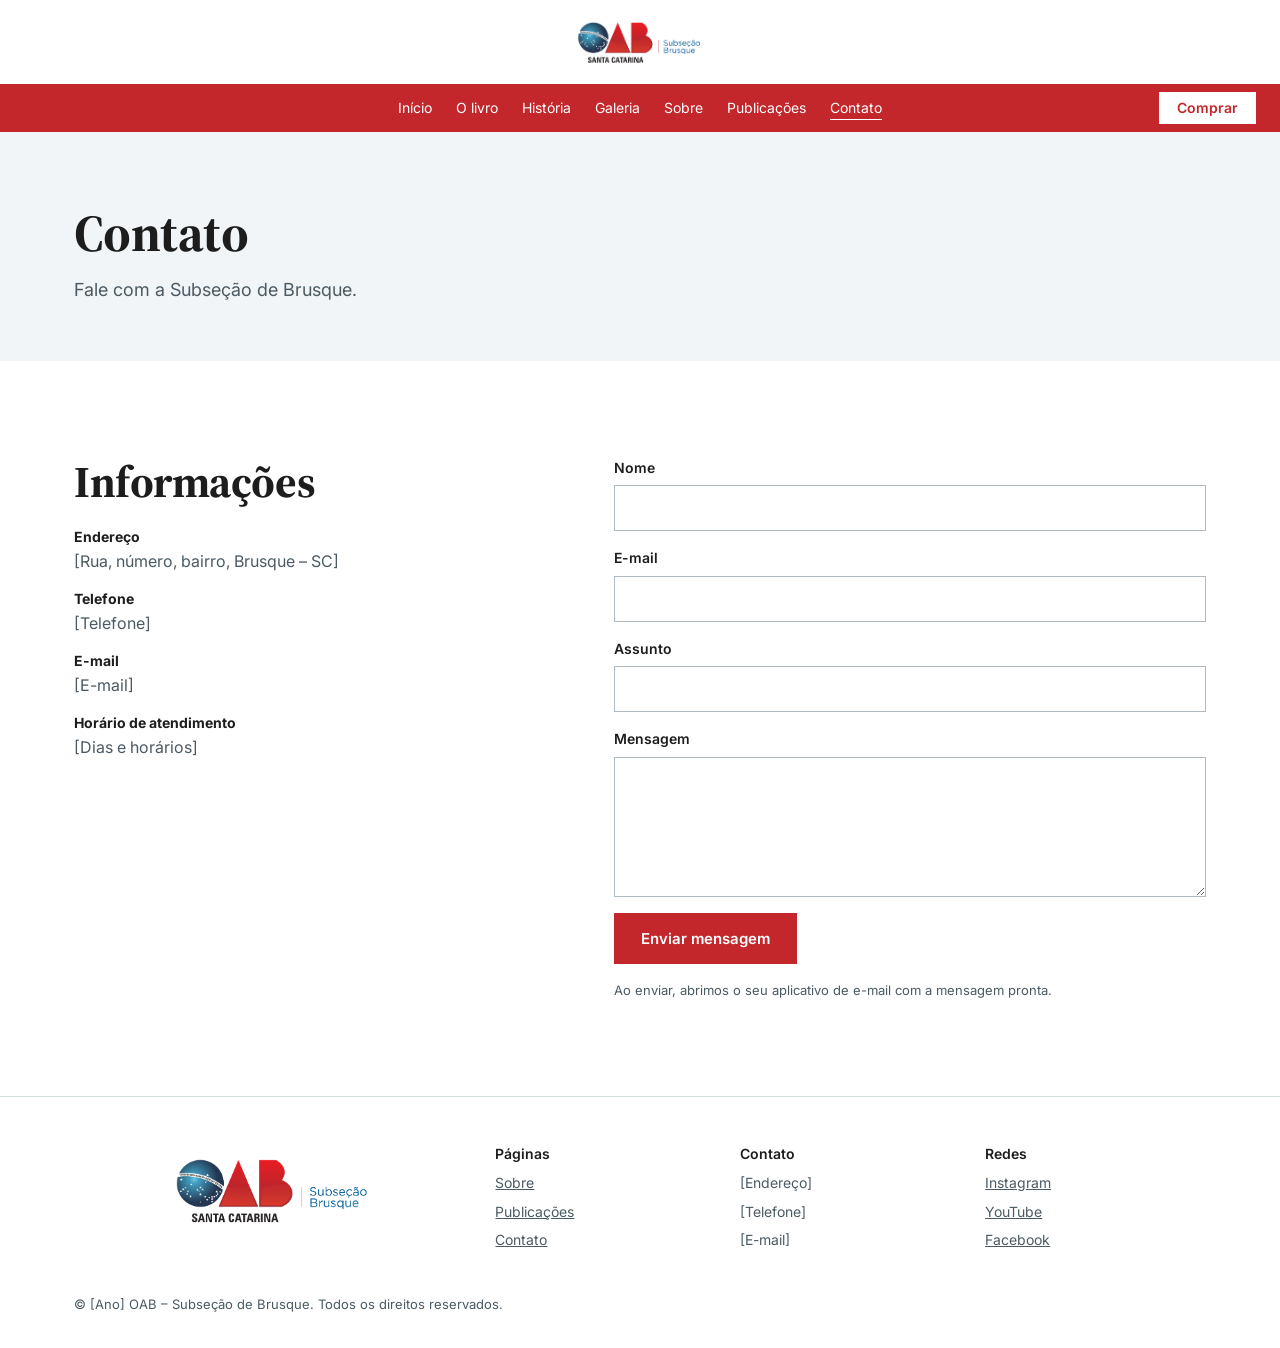
<file: pages/contato.html>
<!DOCTYPE html>
<html lang="pt-BR">

<head>
  <meta charset="utf-8">
  <meta name="viewport" content="width=device-width, initial-scale=1, viewport-fit=cover">
  <title>Contato – OAB Subseção Brusque</title>
  <meta name="description" content="Entre em contato com a OAB Subseção Brusque.">
  <!-- IMAGEM: assets/icons/favicon.png (32x32 ou 64x64, PNG) -->
  <link rel="icon" href="../assets/icons/favicon.png">
  <link rel="stylesheet"
    href="https://fonts.googleapis.com/css2?family=Inter:wght@300;400;600;800&family=Source+Serif+4:ital,wght@0,600;0,700;1,400&display=swap">
  <link rel="stylesheet" href="../css/style.css">
  <link rel="stylesheet" href="../css/responsivo.css">
</head>

<body>
  <div class="site-head">
    <header class="top">
      <!-- IMAGEM: assets/img/logo-oab-brusque.png (logo completo OAB + Subseção Brusque, fundo transparente) -->
      <a class="logo" href="../index.html"><img src="../assets/img/sobre/logo-oab-brusque.png"
          alt="OAB Santa Catarina – Subseção Brusque"></a>
    </header>
    <nav aria-label="Principal">
      <a class="l" href="../index.html">Início</a><a class="l" href="../index.html#livro">O livro</a><a class="l"
        href="../index.html#historia">História</a><a class="l" href="../index.html#galeria">Galeria</a><a class="l"
        href="../pages/sobre.html">Sobre</a><a class="l" href="../pages/publicacoes.html">Publicações</a><a class="l on"
        href="../pages/contato.html">Contato</a>
      <a class="buy" href="#link-compra" target="_blank" rel="noopener">Comprar</a>
    </nav>
  </div>

  <main>
    <section class="page-hero">
      <div class="wrap">
        <h1>Contato</h1>
        <p>Fale com a Subseção de Brusque.</p>
      </div>
    </section>
    <section class="pad">
      <div class="wrap contact">
        <div>
          <h2>Informações</h2>
          <ul>
            <li><b>Endereço</b>[Rua, número, bairro, Brusque – SC]</li>
            <li><b>Telefone</b>[Telefone]</li>
            <li><b>E-mail</b>[E-mail]</li>
            <li><b>Horário de atendimento</b>[Dias e horários]</li>
          </ul>
          <!-- MAPA: cole aqui o iframe do Google Maps (Compartilhar > Incorporar um mapa) -->
        </div>
        <form class="cf" id="contactForm">
          <label>Nome<input name="nome" required autocomplete="name"></label>
          <label>E-mail<input name="email" type="email" required autocomplete="email"></label>
          <label>Assunto<input name="assunto" required></label>
          <label>Mensagem<textarea name="mensagem" required></textarea></label>
          <button class="btn solid" type="submit">Enviar mensagem</button>
          <p class="note">Ao enviar, abrimos o seu aplicativo de e-mail com a mensagem pronta.</p>
        </form>
      </div>
    </section>
  </main>

  <footer>
    <div class="wrap">
      <div class="fgrid">
        <div>
          <a class="logo sm" href="../index.html"><img src="../assets/img/sobre/logo-oab-brusque.png"
              alt="OAB Subseção Brusque"></a>
        </div>
        <div>
          <h4>Páginas</h4>
          <ul>
            <li><a href="../pages/sobre.html">Sobre</a></li>
            <li><a href="../pages/publicacoes.html">Publicações</a></li>
            <li><a href="../pages/contato.html">Contato</a></li>
          </ul>
        </div>
        <div>
          <h4>Contato</h4>
          <ul>
            <li>[Endereço]</li>
            <li>[Telefone]</li>
            <li>[E-mail]</li>
          </ul>
        </div>
        <div>
          <h4>Redes</h4>
          <ul>
            <li><a href="#instagram">Instagram</a></li>
            <li><a href="#youtube-canal">YouTube</a></li>
            <li><a href="#facebook">Facebook</a></li>
          </ul>
        </div>
      </div>
      <p class="copy">© [Ano] OAB – Subseção de Brusque. Todos os direitos reservados.</p>
    </div>
  </footer>
  <script src="../js/main.js"></script>
</body>

</html>
</file>
<file: css/style.css>
:root {
    --bg: #fff;
    --soft: #f1f5f7;
    --ink: #1d1d1d;
    --muted: #4b5a63;
    --red: #c4272b;
    --teal: #21637e;
    --line: #d3dde2;
    box-sizing: border-box;
    padding-top: env(safe-area-inset-top, 0px);
    padding-bottom: env(safe-area-inset-bottom, 0px)
}

*,
*::before,
*::after {
    box-sizing: inherit
}

html {
    scroll-behavior: smooth;
    scroll-padding-top: 110px
}

body {
    margin: 0;
    font-family: Inter, system-ui, sans-serif;
    background: var(--bg);
    color: var(--ink);
    line-height: 1.6
}

a {
    color: inherit
}

:focus-visible {
    outline: 3px solid #e89b00;
    outline-offset: 2px
}

.wrap {
    max-width: 1180px;
    margin: 0 auto;
    padding: 0 24px
}

h1,
h2,
h3 {
    font-family: "Source Serif 4", Georgia, serif;
    font-weight: 700;
    letter-spacing: -.01em;
    line-height: 1.12;
    margin: 0
}

h2 {
    font-size: clamp(30px, 4vw, 44px)
}

/* Cabeçalho fixo */
.site-head {
    position: sticky;
    top: env(safe-area-inset-top, 0px);
    z-index: 30;
    background: var(--bg)
}

header.top {
    height: 84px;
    display: flex;
    align-items: center;
    justify-content: center;
    transition: height .25s
}

.logo {
    display: inline-flex;
    align-items: center;
    text-decoration: none
}

.logo img {
    display: block;
    height: 58px;
    width: auto;
    transition: height .25s
}

.site-head.scrolled header.top {
    height: 56px
}

.site-head.scrolled .logo img {
    height: 38px
}

nav {
    position: relative;
    height: 48px;
    background: var(--red);
    text-align: center
}

nav a.l {
    display: inline-block;
    color: #fff;
    text-decoration: none;
    font-size: 14px;
    line-height: 20px;
    padding: 14px 12px
}

nav a.l:hover {
    text-decoration: underline
}

.buy {
    position: absolute;
    right: 24px;
    top: 8px;
    background: #fff;
    color: var(--red);
    font-weight: 600;
    font-size: 14px;
    line-height: 20px;
    padding: 6px 18px;
    text-decoration: none
}

.buy:hover {
    background: #ffe9ea
}

/* Botões */
.btn {
    display: inline-block;
    font: 600 15px Inter, sans-serif;
    padding: 15px 26px;
    margin: 0 12px 12px 0;
    border: 1px solid currentColor;
    background: none;
    color: inherit;
    text-decoration: none;
    cursor: pointer;
    transition: background .2s, color .2s
}

.btn:hover {
    background: var(--ink);
    color: #fff
}

.btn.solid {
    background: var(--red);
    border-color: var(--red);
    color: #fff
}

.btn.solid:hover {
    background: #9e1d21;
    border-color: #9e1d21
}

.btn.light {
    background: #fff;
    border-color: #fff;
    color: var(--teal)
}

.btn.light:hover {
    background: transparent;
    color: #fff
}

.btn.wh {
    color: #fff
}

.btn.wh:hover {
    background: #fff;
    color: var(--teal)
}

/* Início (única tela cheia) */
.hero {
    position: relative;
    display: grid;
    grid-template-columns: 1.1fr 1fr;
    gap: 40px;
    align-items: center;
    padding: 32px 24px 72px;
    min-height: calc(100vh - 132px);
    min-height: calc(100svh - 132px - env(safe-area-inset-top, 0px) - env(safe-area-inset-bottom, 0px))
}

.hero h1 {
    font-size: clamp(34px, 4.8vw, 56px)
}

.hero p.lead {
    max-width: 46ch;
    margin: 26px 0 32px;
    font-size: 18px;
    color: var(--muted)
}

.price {
    margin: 6px 0 0;
    font-size: 14px;
    color: var(--muted)
}

.cue {
    position: absolute;
    left: 50%;
    bottom: 18px;
    transform: translateX(-50%);
    text-decoration: none;
    font-size: 13px;
    color: var(--muted);
    text-align: center
}

.cue::after {
    content: "";
    display: block;
    width: 9px;
    height: 9px;
    margin: 6px auto 0;
    border-right: 2px solid var(--red);
    border-bottom: 2px solid var(--red);
    transform: rotate(45deg)
}

.slider {
    position: relative;
    height: min(64svh, 560px);
    max-width: 520px;
    margin: 0 auto;
    width: 100%
}

.slide {
    position: absolute;
    inset: 0;
    display: flex;
    align-items: center;
    justify-content: center;
    opacity: 0;
    transition: opacity .6s
}

.slide.on {
    opacity: 1
}

.slide img {
    max-width: 100%;
    max-height: 100%;
    object-fit: contain;
    filter: drop-shadow(0 18px 22px rgba(0, 0, 0, .28))
}

.dots {
    position: absolute;
    left: 0;
    right: 0;
    bottom: -6px;
    display: flex;
    justify-content: center;
    gap: 8px
}

.dots button {
    width: 10px;
    height: 10px;
    border-radius: 50%;
    border: 0;
    padding: 0;
    background: #c3ccd1;
    cursor: pointer
}

.dots button[aria-current="true"] {
    background: var(--red)
}

.ph-fallback {
    position: absolute;
    inset: 0;
    display: flex;
    align-items: center;
    justify-content: center;
    font-style: italic;
    text-align: center;
    padding: 8px;
    color: var(--muted)
}

/* Seções */
.pad {
    padding: 96px 0
}

.soft {
    background: var(--soft)
}

.about {
    display: grid;
    grid-template-columns: 1fr 1fr;
    gap: 64px;
    align-items: start
}

.about p {
    max-width: 58ch;
    color: var(--muted)
}

.about h2+p {
    margin-top: 24px
}

blockquote {
    margin: 0;
    padding-left: 28px;
    border-left: 4px solid var(--red);
    font-family: "Source Serif 4", Georgia, serif;
    font-size: clamp(22px, 2.4vw, 30px);
    font-style: italic;
    line-height: 1.35
}

blockquote.sm {
    font-size: 20px;
    margin-top: 36px
}

blockquote small {
    display: block;
    margin-top: 14px;
    font: 400 14px Inter, sans-serif;
    font-style: normal;
    color: var(--muted)
}

.stats {
    display: grid;
    grid-template-columns: repeat(3, 1fr);
    gap: 24px;
    margin-top: 64px;
    padding-top: 40px;
    border-top: 1px solid var(--line)
}

.stats b {
    display: block;
    font-family: "Source Serif 4", Georgia, serif;
    font-size: clamp(34px, 4vw, 52px);
    color: var(--teal);
    line-height: 1
}

.stats span {
    font-size: 14px;
    color: var(--muted)
}

/* História */
.tl {
    position: relative;
    margin: 170px 0 0;
    height: 4px
}

.tl::before {
    content: "";
    position: absolute;
    left: 0;
    right: 0;
    top: 50%;
    height: 2px;
    background: var(--line)
}

.tl ol {
    list-style: none;
    margin: 0;
    padding: 0;
    display: flex;
    justify-content: space-between;
    position: relative
}

.tl li {
    position: relative;
    width: 0;
    display: flex;
    justify-content: center
}

.tl button.pt {
    position: absolute;
    top: -8px;
    width: 20px;
    height: 20px;
    border-radius: 50%;
    border: 0;
    background: var(--red);
    cursor: pointer;
    transition: transform .2s
}

.tl button.pt:hover,
.tl button.pt:focus-visible,
.tl li.open button.pt {
    transform: scale(1.35)
}

.tl .yr {
    position: absolute;
    top: 26px;
    font-family: "Source Serif 4", Georgia, serif;
    font-size: 20px;
    font-weight: 600;
    white-space: nowrap
}

.tl .card {
    position: absolute;
    bottom: 34px;
    left: -160px;
    width: min(320px, 80vw);
    background: #fff;
    color: var(--ink);
    border: 1px solid var(--line);
    box-shadow: 0 14px 34px rgba(0, 0, 0, .18);
    opacity: 0;
    visibility: hidden;
    transform: translateY(8px);
    transition: .2s;
    z-index: 5;
    text-align: left
}

.tl li:first-child .card {
    left: -10px
}

.tl li:last-child .card {
    left: auto;
    right: -10px
}

.tl li:hover .card,
.tl li:focus-within .card,
.tl li.open .card {
    opacity: 1;
    visibility: visible;
    transform: none
}

.tl .card .img {
    position: relative;
    aspect-ratio: 16/9;
    background: #e6ecef;
    overflow: hidden
}

.tl .card img {
    width: 100%;
    height: 100%;
    object-fit: cover
}

.tl .card .t {
    padding: 14px 16px 16px;
    font-size: 14px;
    color: var(--muted)
}

.tl .card h3 {
    font-size: 19px;
    margin-bottom: 6px;
    color: var(--teal)
}

/* Galeria */
.gh {
    display: flex;
    justify-content: space-between;
    align-items: center;
    gap: 16px;
    flex-wrap: wrap;
    margin: 40px 0 18px
}

.gh h3 {
    font-size: 24px
}

.gh .btn {
    margin: 0;
    padding: 10px 18px;
    font-size: 14px
}

.gal .sub {
    color: var(--muted);
    margin: 14px 0 0
}

.car {
    position: relative
}

.track {
    display: flex;
    gap: 24px;
    overflow-x: auto;
    scroll-snap-type: x mandatory;
    scrollbar-width: none;
    padding: 2px
}

.track::-webkit-scrollbar {
    display: none
}

.item {
    flex: 0 0 calc((100% - 72px)/4);
    scroll-snap-align: start;
    min-width: 210px
}

.ph {
    position: relative;
    aspect-ratio: 16/10;
    background: #e3eaee;
    border: 1px solid var(--line);
    display: block;
    overflow: hidden;
    text-decoration: none
}

.ph img {
    width: 100%;
    height: 100%;
    object-fit: cover
}

.item p {
    margin: 10px 0 0;
    font-size: 14px;
    color: var(--muted)
}

.item p b {
    color: var(--ink)
}

.arrow {
    position: absolute;
    top: calc(50% - 40px);
    width: 44px;
    height: 44px;
    border-radius: 50%;
    border: 0;
    background: var(--teal);
    color: #fff;
    font-size: 22px;
    font-weight: 800;
    cursor: pointer;
    box-shadow: 0 4px 14px rgba(0, 0, 0, .25);
    z-index: 3
}

.arrow.l {
    left: -18px
}

.arrow.r {
    right: -18px
}

.arrow:disabled {
    opacity: .3;
    cursor: default
}

/* Rodapé */
footer {
    border-top: 1px solid var(--line);
    padding: 48px 0 28px
}

.fgrid {
    display: grid;
    grid-template-columns: 1.3fr 1fr 1fr 1fr;
    gap: 32px
}

footer h4 {
    font: 600 14px Inter, sans-serif;
    margin: 0 0 10px
}

footer p,
footer li {
    font-size: 14px;
    color: var(--muted);
    margin: 0 0 6px
}

footer ul {
    list-style: none;
    padding: 0;
    margin: 0
}

.copy {
    margin-top: 36px;
    font-size: 13px;
    color: var(--muted)
}

.logo.sm img {
    height: 56px
}

/* Páginas internas */
nav a.l.on {
    text-decoration: underline;
    text-underline-offset: 6px
}

.page-hero {
    background: var(--soft);
    padding: 72px 0 56px
}

.page-hero h1 {
    font-size: clamp(34px, 4.6vw, 52px)
}

.page-hero p {
    color: var(--muted);
    max-width: 60ch;
    margin: 14px 0 0;
    font-size: 18px
}

.prose {
    max-width: 70ch
}

.prose h2 {
    margin: 44px 0 14px;
    font-size: clamp(26px, 3vw, 34px)
}

.prose h2:first-child {
    margin-top: 0
}

.prose p {
    color: var(--muted)
}

.ph-box {
    position: relative;
    background: #e3eaee;
    border: 1px solid var(--line);
    overflow: hidden
}

.ph-box img {
    display: block;
    width: 100%;
    height: 100%;
    object-fit: cover
}

.team,
.pubs {
    display: grid;
    grid-template-columns: repeat(auto-fit,
            minmax(min(100%, 240px), 1fr));
    gap: 32px;
    margin-top: 28px;
}

.person .ph-box {
    aspect-ratio: 4/5
}

.person h3 {
    font-size: 20px;
    margin-top: 12px
}

.person p {
    margin: 2px 0 0;
    color: var(--muted);
    font-size: 14px
}

.pub .ph-box {
    aspect-ratio: 3/4
}

.pub h3 {
    font-size: 22px;
    margin: 16px 0 4px
}

.pub .meta {
    font-size: 13px;
    color: var(--muted);
    margin: 0
}

.pub p.d {
    color: var(--muted);
    font-size: 15px;
    margin: 8px 0 12px
}

.pub .btn {
    padding: 10px 18px;
    font-size: 14px;
    margin: 0
}

.contact {
    display: grid;
    grid-template-columns: .9fr 1.1fr;
    gap: 56px
}

.contact ul {
    list-style: none;
    padding: 0;
    margin: 20px 0 0
}

.contact li {
    margin-bottom: 14px;
    color: var(--muted)
}

.contact li b {
    display: block;
    color: var(--ink);
    font-size: 14px
}

form.cf {
    display: grid;
    gap: 16px
}

form.cf label {
    display: grid;
    gap: 6px;
    font-size: 14px;
    font-weight: 600
}

form.cf input,
form.cf textarea {
    font: 400 16px Inter, sans-serif;
    padding: 12px 14px;
    border: 1px solid #aebbc2;
    background: #fff;
    color: var(--ink);
    width: 100%
}

form.cf textarea {
    min-height: 140px;
    resize: vertical
}

form.cf .btn {
    justify-self: start;
    margin: 0
}

.note {
    font-size: 13px;
    color: var(--muted);
    margin: 0
}

footer .fgrid>div:first-child .logo.sm {
    display: flex;
    justify-content: center;
    width: 100%;
}

footer .fgrid>div:first-child .logo.sm img {
    height: 90px;
    width: auto;
}


/* Identidade institucional no rodapé */
.footer-brand {
    display: flex;
    align-items: center;
    gap: 16px;
}

.footer-brand .logo {
    flex-shrink: 0;
}

.footer-brand .logo img {
    height: 90px;
    width: auto;
}

.footer-brand p {
    margin: 0;
    max-width: 220px;
}


/* Rodapé responsivo */
.fgrid {
    display: grid;
    grid-template-columns: minmax(0, 1.8fr) repeat(3, minmax(0, 1fr));
    gap: 24px;
    align-items: start;
}

.footer-brand {
    display: flex;
    align-items: center;
    gap: 16px;
    min-width: 0;
}

.footer-brand .logo {
    flex-shrink: 0;
}

.footer-brand .logo img {
    display: block;
    width: auto;
    height: 80px;
}

.footer-brand p {
    margin: 0;
    min-width: 0;
    overflow-wrap: anywhere;
}

/* Tablet e celular */
@media (max-width: 820px) {
    .fgrid {
        grid-template-columns: 1fr;
    }

    .footer-brand {
        flex-wrap: wrap;
    }
}
</file>
<file: css/responsivo.css>
/* Ajustes para tablet e celular. Carregado depois do style.css */
@media (max-width:1100px) {
    .buy {
        position: static;
        display: inline-block;
        margin-left: 6px
    }

    nav {
        height: auto;
        padding: 4px 0
    }
}

@media (max-width:820px) {

    .hero,
    .about,
    .fgrid,
    .contact {
        grid-template-columns: 1fr
    }

    .hero {
        min-height: 0
    }

    .cue {
        display: none
    }

    .slider {
        height: 44svh
    }

    .pad {
        padding: 64px 0
    }

    .page-hero {
        padding: 48px 0 36px
    }

    .item {
        flex-basis: 80%
    }

    .arrow.l {
        left: 4px
    }

    .arrow.r {
        right: 4px
    }

    .buy {
        position: static;
        display: inline-block;
        margin-left: 6px
    }

    nav {
        height: auto;
        padding: 4px 0
    }

    .stats {
        grid-template-columns: 1fr
    }

    .tl {
        margin-top: 36px;
        height: auto
    }

    .tl::before {
        display: none
    }

    .tl ol {
        display: grid;
        gap: 22px
    }

    .tl li {
        width: auto;
        display: block
    }

    .tl button.pt {
        display: none
    }

    .tl .yr {
        position: static;
        display: block;
        margin-bottom: 6px
    }

    .tl .card,
    .tl li:first-child .card,
    .tl li:last-child .card {
        position: static;
        width: 100%;
        opacity: 1;
        visibility: visible;
        transform: none;
        box-shadow: none
    }
}

@media (prefers-reduced-motion:reduce) {
    html {
        scroll-behavior: auto
    }

    * {
        transition: none !important
    }
}
</file>
